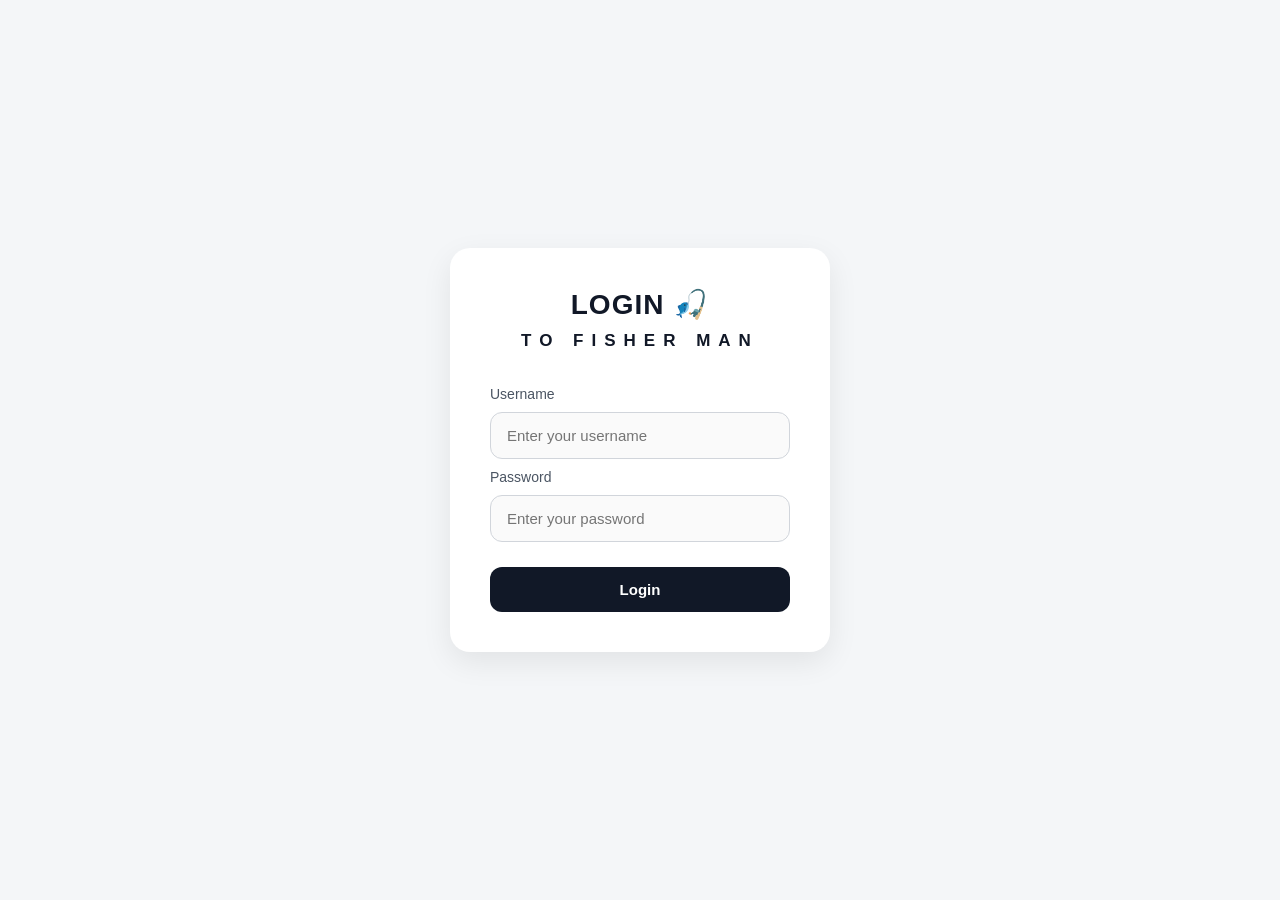
<file: sign.html>
<!DOCTYPE html>
<html lang="en">
<head>
<meta charset="UTF-8">
<meta name="viewport" content="width=device-width, initial-scale=1.0">
<title>Login Page</title>

<style>
*{
    margin: 0;
    padding: 0;
    box-sizing: border-box;
    font-family: "Segoe UI", sans-serif;
}

body{
    min-height: 100vh;
    display: flex;
    justify-content: center;
    align-items: center;
    background: #f4f6f8;
}

.container{
    width: 100%;
    display: flex;
    justify-content: center;
    align-items: center;
}

.card{
    width: 380px;
    background: #ffffff;
    padding: 40px;
    border-radius: 20px;
    box-shadow: 0 10px 30px rgba(0,0,0,0.08);
}

.card h3{
    text-align: center;
    color: #111827;
    font-size: 28px;
    margin-bottom: 10px;
    letter-spacing: 1px;
}

.card h4{
    text-align: center;
    color: #111827;
    font-size: 17px;
    margin-bottom: 35px;
    letter-spacing: 8px;
}

.box{
    display: flex;
    flex-direction: column;
    gap: 10px;
}

.box p{
    color: #4b5563;
    font-size: 14px;
    font-weight: 500;
}

.box input{
    width: 100%;
    padding: 14px 16px;
    border: 1px solid #d1d5db;
    border-radius: 12px;
    font-size: 15px;
    outline: none;
    transition: all 0.3s ease;
    background: #fafafa;
}

.box input:focus{
    border-color: #1e3a8a;
    box-shadow: 0 0 0 4px rgba(30, 58, 138, 0.12);
    background: #ffffff;
}

.box button{
    margin-top: 15px;
    padding: 14px;
    border: none;
    border-radius: 12px;
    background: #111827;
    color: white;
    font-size: 15px;
    font-weight: 600;
    cursor: pointer;
    transition: all 0.3s ease;
}

.box button:hover{
    background: #1e3a8a;
    transform: translateY(-2px);
}

.box button:active{
    transform: translateY(0);
}
</style>
</head>

<body>
    <div class="container">
        <div class="card">
            <h3>LOGIN 🎣</h3>
            <h4>TO FISHER MAN</h4>

            <div class="box">
                <p>Username</p>
                <input type="text" name="username" id="username" placeholder="Enter your username">

                <p>Password</p>
                <input type="password" name="password" id="password" placeholder="Enter your password">

                <button type="submit">Login</button>
            </div>
        </div>
    </div>
</body>
</html>
</file>
